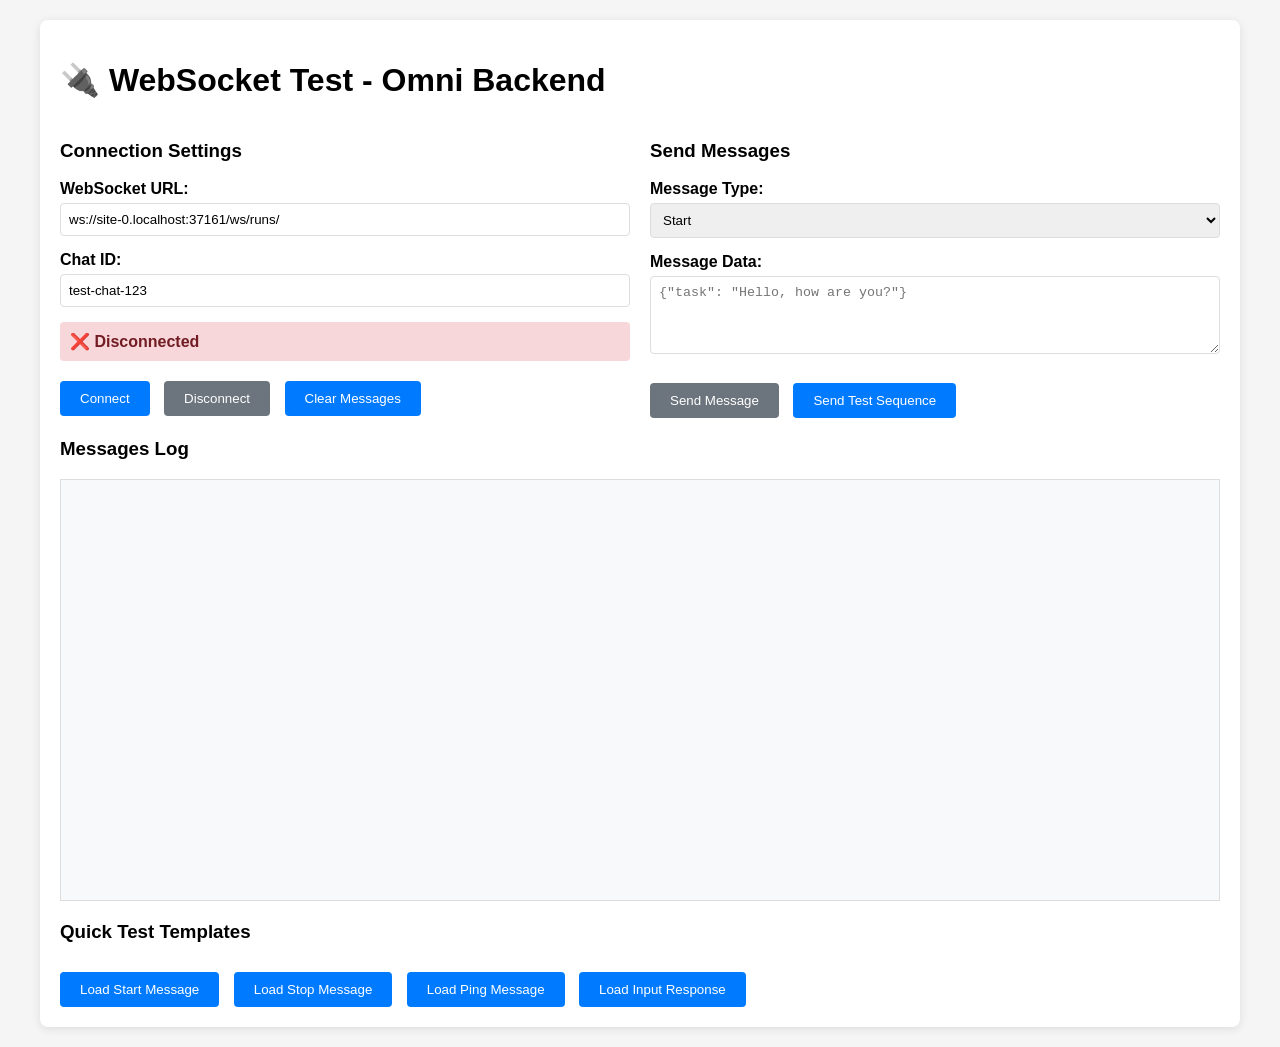
<file: test_websocket.html>
<!DOCTYPE html>
<html lang="en">
<head>
    <meta charset="UTF-8">
    <meta name="viewport" content="width=device-width, initial-scale=1.0">
    <title>WebSocket Test - Omni Backend</title>
    <style>
        body {
            font-family: Arial, sans-serif;
            max-width: 1200px;
            margin: 0 auto;
            padding: 20px;
            background-color: #f5f5f5;
        }
        .container {
            background: white;
            border-radius: 8px;
            padding: 20px;
            box-shadow: 0 2px 10px rgba(0,0,0,0.1);
        }
        .status {
            padding: 10px;
            border-radius: 4px;
            margin: 10px 0;
            font-weight: bold;
        }
        .connected { background-color: #d4edda; color: #155724; }
        .disconnected { background-color: #f8d7da; color: #721c24; }
        .connecting { background-color: #fff3cd; color: #856404; }
        
        .input-group {
            margin: 15px 0;
        }
        label {
            display: block;
            margin-bottom: 5px;
            font-weight: bold;
        }
        input, textarea, select {
            width: 100%;
            padding: 8px;
            border: 1px solid #ddd;
            border-radius: 4px;
            box-sizing: border-box;
        }
        button {
            background-color: #007bff;
            color: white;
            padding: 10px 20px;
            border: none;
            border-radius: 4px;
            cursor: pointer;
            margin-right: 10px;
            margin-top: 10px;
        }
        button:hover { background-color: #0056b3; }
        button:disabled { 
            background-color: #6c757d; 
            cursor: not-allowed; 
        }
        .danger { background-color: #dc3545; }
        .danger:hover { background-color: #c82333; }
        
        .messages {
            height: 400px;
            overflow-y: auto;
            border: 1px solid #ddd;
            padding: 10px;
            background-color: #f8f9fa;
            font-family: monospace;
            font-size: 12px;
        }
        .message {
            margin: 5px 0;
            padding: 5px;
            border-radius: 3px;
        }
        .sent { background-color: #e3f2fd; }
        .received { background-color: #f3e5f5; }
        .error { background-color: #ffebee; color: #c62828; }
        .system { background-color: #e8f5e8; color: #2e7d32; }
        
        .grid {
            display: grid;
            grid-template-columns: 1fr 1fr;
            gap: 20px;
        }
        @media (max-width: 768px) {
            .grid { grid-template-columns: 1fr; }
        }
    </style>
</head>
<body>
    <div class="container">
        <h1>🔌 WebSocket Test - Omni Backend</h1>
        
        <div class="grid">
            <!-- Connection Settings -->
            <div>
                <h3>Connection Settings</h3>
                
                <div class="input-group">
                    <label for="wsUrl">WebSocket URL:</label>
                    <input type="text" id="wsUrl" value="ws://localhost:8000/ws/runs/" placeholder="ws://localhost:8000/ws/runs/">
                </div>
                
                <div class="input-group">
                    <label for="chatId">Chat ID:</label>
                    <input type="text" id="chatId" value="test-chat-123" placeholder="Enter chat ID">
                </div>
                
                <div class="status disconnected" id="status">
                    ❌ Disconnected
                </div>
                
                <button onclick="connect()" id="connectBtn">Connect</button>
                <button onclick="disconnect()" id="disconnectBtn" disabled>Disconnect</button>
                <button onclick="clearMessages()">Clear Messages</button>
            </div>
            
            <!-- Message Testing -->
            <div>
                <h3>Send Messages</h3>
                
                <div class="input-group">
                    <label for="messageType">Message Type:</label>
                    <select id="messageType">
                        <option value="start">Start</option>
                        <option value="stop">Stop</option>
                        <option value="ping">Ping</option>
                        <option value="input_response">Input Response</option>
                        <option value="custom">Custom</option>
                    </select>
                </div>
                
                <div class="input-group">
                    <label for="messageData">Message Data:</label>
                    <textarea id="messageData" rows="4" placeholder='{"task": "Hello, how are you?"}'></textarea>
                </div>
                
                <button onclick="sendMessage()" id="sendBtn" disabled>Send Message</button>
                <button onclick="sendPredefinedMessages()">Send Test Sequence</button>
            </div>
        </div>
        
        <!-- Messages Log -->
        <div style="margin-top: 20px;">
            <h3>Messages Log</h3>
            <div class="messages" id="messages"></div>
        </div>
        
        <!-- Quick Test Templates -->
        <div style="margin-top: 20px;">
            <h3>Quick Test Templates</h3>
            <button onclick="loadStartMessage()">Load Start Message</button>
            <button onclick="loadStopMessage()">Load Stop Message</button>
            <button onclick="loadPingMessage()">Load Ping Message</button>
            <button onclick="loadInputResponse()">Load Input Response</button>
        </div>
    </div>

    <script>
        let ws = null;
        let messageCount = 0;

        function log(message, type = 'system') {
            const messagesDiv = document.getElementById('messages');
            const messageDiv = document.createElement('div');
            messageDiv.className = `message ${type}`;
            
            const timestamp = new Date().toLocaleTimeString();
            messageDiv.innerHTML = `<strong>[${timestamp}]</strong> ${message}`;
            
            messagesDiv.appendChild(messageDiv);
            messagesDiv.scrollTop = messagesDiv.scrollHeight;
            messageCount++;
        }

        function updateStatus(status, text) {
            const statusDiv = document.getElementById('status');
            statusDiv.className = `status ${status}`;
            statusDiv.textContent = text;
        }

        function updateButtons(connected) {
            document.getElementById('connectBtn').disabled = connected;
            document.getElementById('disconnectBtn').disabled = !connected;
            document.getElementById('sendBtn').disabled = !connected;
        }

        function connect() {
            const wsUrl = document.getElementById('wsUrl').value;
            const chatId = document.getElementById('chatId').value;
            
            if (!chatId) {
                alert('Please enter a Chat ID');
                return;
            }
            
            const fullUrl = wsUrl + chatId;
            
            log(`Attempting to connect to: ${fullUrl}`, 'system');
            updateStatus('connecting', '🔄 Connecting...');
            updateButtons(false);
            
            try {
                ws = new WebSocket(fullUrl);
                
                ws.onopen = function() {
                    log('✅ WebSocket connected successfully!', 'system');
                    updateStatus('connected', '✅ Connected');
                    updateButtons(true);
                };
                
                ws.onmessage = function(event) {
                    log(`📥 Received: ${event.data}`, 'received');
                    
                    try {
                        const data = JSON.parse(event.data);
                        if (data.type === 'pong') {
                            log('🏓 Pong received', 'system');
                        }
                    } catch (e) {
                        // Non-JSON message, already logged above
                    }
                };
                
                ws.onclose = function(event) {
                    log(`🔌 WebSocket closed. Code: ${event.code}, Reason: ${event.reason}`, 'system');
                    updateStatus('disconnected', '❌ Disconnected');
                    updateButtons(false);
                    ws = null;
                };
                
                ws.onerror = function(error) {
                    log(`❌ WebSocket error: ${error}`, 'error');
                    updateStatus('disconnected', '❌ Error');
                    updateButtons(false);
                };
                
            } catch (error) {
                log(`❌ Failed to create WebSocket: ${error}`, 'error');
                updateStatus('disconnected', '❌ Failed to connect');
                updateButtons(false);
            }
        }

        function disconnect() {
            if (ws) {
                ws.close();
                log('🔌 Disconnecting...', 'system');
            }
        }

        function sendMessage() {
            if (!ws || ws.readyState !== WebSocket.OPEN) {
                alert('WebSocket is not connected');
                return;
            }
            
            const messageType = document.getElementById('messageType').value;
            const messageData = document.getElementById('messageData').value;
            
            let message;
            
            if (messageType === 'custom') {
                try {
                    message = JSON.parse(messageData);
                } catch (e) {
                    alert('Invalid JSON in message data');
                    return;
                }
            } else {
                message = { type: messageType };
                
                if (messageType === 'start' && messageData) {
                    try {
                        const data = JSON.parse(messageData);
                        Object.assign(message, data);
                    } catch (e) {
                        message.task = messageData;
                    }
                } else if (messageType === 'stop') {
                    message.reason = messageData || "User requested stop";
                } else if (messageType === 'input_response') {
                    message.response = messageData;
                }
            }
            
            const messageStr = JSON.stringify(message);
            ws.send(messageStr);
            log(`📤 Sent: ${messageStr}`, 'sent');
        }

        function clearMessages() {
            document.getElementById('messages').innerHTML = '';
            messageCount = 0;
        }

        // Quick templates
        function loadStartMessage() {
            document.getElementById('messageType').value = 'start';
            document.getElementById('messageData').value = '{"task": "Hello! Please help me with a simple task."}';
        }

        function loadStopMessage() {
            document.getElementById('messageType').value = 'stop';
            document.getElementById('messageData').value = 'User requested stop';
        }

        function loadPingMessage() {
            document.getElementById('messageType').value = 'ping';
            document.getElementById('messageData').value = '';
        }

        function loadInputResponse() {
            document.getElementById('messageType').value = 'input_response';
            document.getElementById('messageData').value = 'Yes, please continue';
        }

        function sendPredefinedMessages() {
            if (!ws || ws.readyState !== WebSocket.OPEN) {
                alert('WebSocket is not connected');
                return;
            }
            
            const messages = [
                { type: 'ping' },
                { type: 'start', task: 'Test task for automated sequence' },
                { type: 'ping' }
            ];
            
            messages.forEach((msg, index) => {
                setTimeout(() => {
                    const messageStr = JSON.stringify(msg);
                    ws.send(messageStr);
                    log(`📤 Auto-sent: ${messageStr}`, 'sent');
                }, index * 1000);
            });
        }

        // Auto-populate URL based on current location
        window.onload = function() {
            const protocol = location.protocol === 'https:' ? 'wss:' : 'ws:';
            const host = location.host || 'localhost:8000';
            document.getElementById('wsUrl').value = `${protocol}//${host}/ws/runs/`;
        };
    </script>
</body>
</html>
</file>
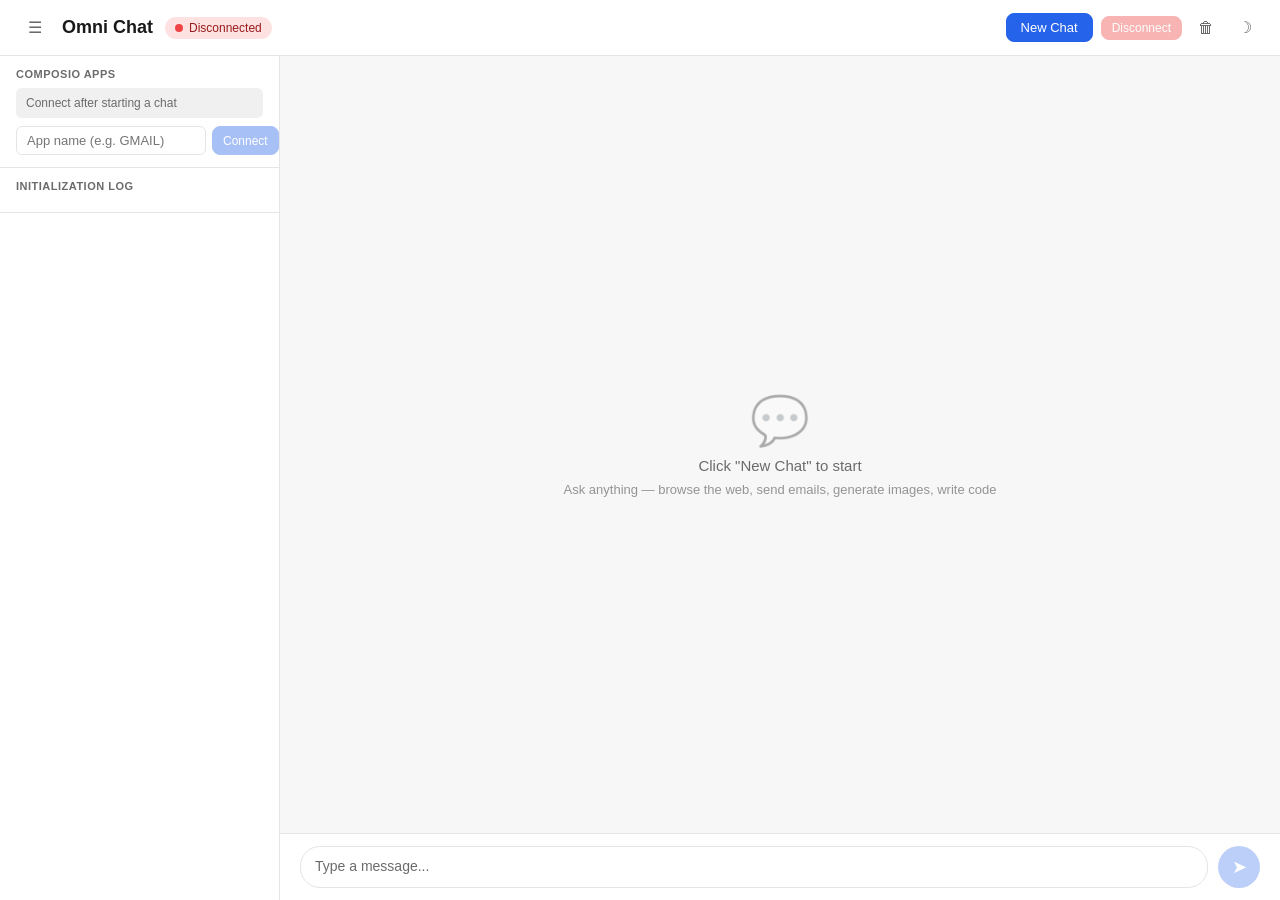
<file: templates/omni_chat.html>
<!DOCTYPE html>
<html lang="en">
<head>
    <meta charset="UTF-8">
    <meta name="viewport" content="width=device-width, initial-scale=1.0">
    <title>Omni Chat</title>
    <style>
        * { margin: 0; padding: 0; box-sizing: border-box; }

        :root {
            --bg: #f7f7f8;
            --surface: #ffffff;
            --surface-alt: #f0f0f1;
            --border: #e5e5e6;
            --text: #1a1a1a;
            --text-secondary: #6b6b6b;
            --accent: #2563eb;
            --accent-hover: #1d4ed8;
            --user-bg: #2563eb;
            --user-text: #ffffff;
            --agent-bg: #f0f0f1;
            --agent-text: #1a1a1a;
            --system-bg: #fef3c7;
            --system-text: #92400e;
            --error-bg: #fee2e2;
            --error-text: #991b1b;
            --success-bg: #d1fae5;
            --success-text: #065f46;
            --input-bg: #ffffff;
            --shadow: 0 1px 3px rgba(0,0,0,0.08);
        }

        .dark {
            --bg: #1a1a2e;
            --surface: #16213e;
            --surface-alt: #1a1a2e;
            --border: #2a2a4a;
            --text: #e0e0e0;
            --text-secondary: #9ca3af;
            --accent: #3b82f6;
            --accent-hover: #2563eb;
            --user-bg: #3b82f6;
            --user-text: #ffffff;
            --agent-bg: #1e293b;
            --agent-text: #e0e0e0;
            --system-bg: #422006;
            --system-text: #fcd34d;
            --error-bg: #450a0a;
            --error-text: #fca5a5;
            --success-bg: #052e16;
            --success-text: #6ee7b7;
            --input-bg: #1e293b;
            --shadow: 0 1px 3px rgba(0,0,0,0.3);
        }

        body {
            font-family: -apple-system, BlinkMacSystemFont, 'Segoe UI', Roboto, sans-serif;
            background: var(--bg);
            color: var(--text);
            height: 100vh;
            display: flex;
            flex-direction: column;
        }

        /* Header */
        .header {
            background: var(--surface);
            border-bottom: 1px solid var(--border);
            padding: 12px 20px;
            display: flex;
            align-items: center;
            justify-content: space-between;
            gap: 12px;
            flex-shrink: 0;
        }
        .header-left { display: flex; align-items: center; gap: 12px; }
        .header-title { font-size: 18px; font-weight: 700; }
        .status-badge {
            display: inline-flex; align-items: center; gap: 6px;
            padding: 4px 10px; border-radius: 12px; font-size: 12px; font-weight: 500;
        }
        .status-badge.disconnected { background: var(--error-bg); color: var(--error-text); }
        .status-badge.connecting { background: var(--system-bg); color: var(--system-text); }
        .status-badge.connected { background: var(--success-bg); color: var(--success-text); }
        .status-dot { width: 8px; height: 8px; border-radius: 50%; }
        .status-badge.disconnected .status-dot { background: #ef4444; }
        .status-badge.connecting .status-dot { background: #f59e0b; animation: pulse 1s infinite; }
        .status-badge.connected .status-dot { background: #10b981; }
        @keyframes pulse { 0%,100% { opacity: 1; } 50% { opacity: 0.4; } }

        .header-actions { display: flex; gap: 8px; align-items: center; }
        .btn {
            padding: 6px 14px; border-radius: 8px; font-size: 13px; font-weight: 500;
            border: 1px solid var(--border); cursor: pointer; transition: all 0.15s;
            background: var(--surface); color: var(--text);
        }
        .btn:hover { background: var(--surface-alt); }
        .btn:disabled { opacity: 0.4; cursor: not-allowed; }
        .btn-primary { background: var(--accent); color: white; border-color: var(--accent); }
        .btn-primary:hover { background: var(--accent-hover); }
        .btn-danger { background: #ef4444; color: white; border-color: #ef4444; }
        .btn-danger:hover { background: #dc2626; }
        .btn-sm { padding: 4px 10px; font-size: 12px; }
        .btn-icon { padding: 6px 8px; font-size: 16px; border: none; background: none; cursor: pointer; color: var(--text-secondary); }
        .btn-icon:hover { color: var(--text); }

        /* Sidebar */
        .main-container { display: flex; flex: 1; overflow: hidden; }
        .sidebar {
            width: 280px; background: var(--surface); border-right: 1px solid var(--border);
            display: flex; flex-direction: column; flex-shrink: 0; transition: width 0.2s;
        }
        .sidebar.collapsed { width: 0; overflow: hidden; border-right: none; }
        .sidebar-section { padding: 12px 16px; border-bottom: 1px solid var(--border); }
        .sidebar-section h3 { font-size: 11px; text-transform: uppercase; letter-spacing: 0.5px; color: var(--text-secondary); margin-bottom: 8px; }
        .app-list { display: flex; flex-direction: column; gap: 4px; }
        .app-item {
            display: flex; align-items: center; justify-content: space-between;
            padding: 8px 10px; border-radius: 6px; font-size: 13px; background: var(--surface-alt);
        }
        .app-item .app-name { font-weight: 500; }
        .app-status { font-size: 11px; color: var(--text-secondary); }
        .app-connect-input {
            display: flex; gap: 6px; margin-top: 8px;
        }
        .app-connect-input input {
            flex: 1; padding: 6px 10px; border-radius: 6px; border: 1px solid var(--border);
            background: var(--input-bg); color: var(--text); font-size: 13px; outline: none;
        }
        .app-connect-input input:focus { border-color: var(--accent); }

        .init-log {
            flex: 1; overflow-y: auto; padding: 12px 16px; font-size: 12px;
            color: var(--text-secondary);
        }
        .init-log-entry { padding: 4px 0; display: flex; align-items: center; gap: 6px; }
        .init-log-entry.done { color: var(--success-text); }
        .init-log-entry.error { color: var(--error-text); }
        .init-log-entry.active { color: var(--system-text); }

        /* Chat area */
        .chat-container { flex: 1; display: flex; flex-direction: column; min-width: 0; }
        .messages {
            flex: 1; overflow-y: auto; padding: 20px; display: flex;
            flex-direction: column; gap: 16px; scroll-behavior: smooth;
        }
        .messages::-webkit-scrollbar { width: 6px; }
        .messages::-webkit-scrollbar-thumb { background: var(--border); border-radius: 3px; }

        .empty-state {
            flex: 1; display: flex; flex-direction: column; align-items: center;
            justify-content: center; color: var(--text-secondary); gap: 8px;
        }
        .empty-state-icon { font-size: 48px; opacity: 0.3; }
        .empty-state-text { font-size: 15px; }
        .empty-state-hint { font-size: 13px; opacity: 0.7; }

        /* Message bubbles */
        .msg { display: flex; flex-direction: column; max-width: 85%; }
        .msg.user { align-self: flex-end; }
        .msg.agent { align-self: flex-start; }
        .msg.system { align-self: center; max-width: 90%; }

        .msg-header { font-size: 11px; color: var(--text-secondary); margin-bottom: 4px; padding: 0 4px; }
        .msg.user .msg-header { text-align: right; }

        .msg-bubble {
            padding: 10px 14px; border-radius: 16px; font-size: 14px;
            line-height: 1.5; word-wrap: break-word; box-shadow: var(--shadow);
        }
        .msg.user .msg-bubble { background: var(--user-bg); color: var(--user-text); border-bottom-right-radius: 4px; }
        .msg.agent .msg-bubble { background: var(--agent-bg); color: var(--agent-text); border-bottom-left-radius: 4px; }
        .msg.system .msg-bubble {
            background: var(--system-bg); color: var(--system-text);
            border-radius: 8px; font-size: 13px; text-align: center; padding: 8px 16px;
        }
        .msg.error .msg-bubble { background: var(--error-bg); color: var(--error-text); border-radius: 8px; font-size: 13px; }

        .msg-bubble pre {
            background: rgba(0,0,0,0.06); padding: 8px 10px; border-radius: 6px;
            overflow-x: auto; font-size: 13px; margin: 6px 0; font-family: 'SF Mono', Monaco, monospace;
        }
        .dark .msg-bubble pre { background: rgba(255,255,255,0.06); }

        .msg-bubble code {
            background: rgba(0,0,0,0.06); padding: 1px 5px; border-radius: 3px;
            font-size: 13px; font-family: 'SF Mono', Monaco, monospace;
        }
        .dark .msg-bubble code { background: rgba(255,255,255,0.08); }

        /* Action buttons (for input_request) */
        .action-bar {
            display: flex; gap: 6px; margin-top: 8px; flex-wrap: wrap;
        }
        .action-btn {
            padding: 6px 14px; border-radius: 16px; font-size: 12px; font-weight: 500;
            border: 1px solid var(--border); cursor: pointer; transition: all 0.15s;
            background: var(--surface); color: var(--text);
        }
        .action-btn:hover { background: var(--accent); color: white; border-color: var(--accent); }
        .action-btn.primary { background: var(--accent); color: white; border-color: var(--accent); }
        .action-btn.primary:hover { background: var(--accent-hover); }
        .action-btn.danger { border-color: #ef4444; color: #ef4444; }
        .action-btn.danger:hover { background: #ef4444; color: white; }

        .custom-input-row {
            display: flex; gap: 6px; margin-top: 8px;
        }
        .custom-input-row input {
            flex: 1; padding: 6px 10px; border-radius: 16px; border: 1px solid var(--border);
            background: var(--input-bg); color: var(--text); font-size: 13px; outline: none;
        }
        .custom-input-row input:focus { border-color: var(--accent); }

        /* Typing indicator */
        .typing-indicator {
            display: none; align-self: flex-start; padding: 10px 14px;
            background: var(--agent-bg); border-radius: 16px; border-bottom-left-radius: 4px;
            box-shadow: var(--shadow);
        }
        .typing-indicator.visible { display: flex; gap: 4px; align-items: center; }
        .typing-dot {
            width: 6px; height: 6px; background: var(--text-secondary); border-radius: 50%;
            animation: typingBounce 1.2s infinite;
        }
        .typing-dot:nth-child(2) { animation-delay: 0.2s; }
        .typing-dot:nth-child(3) { animation-delay: 0.4s; }
        @keyframes typingBounce { 0%,60%,100% { transform: translateY(0); } 30% { transform: translateY(-4px); } }

        /* Input bar */
        .input-bar {
            background: var(--surface); border-top: 1px solid var(--border);
            padding: 12px 20px; display: flex; gap: 10px; align-items: flex-end; flex-shrink: 0;
        }
        .input-bar textarea {
            flex: 1; resize: none; padding: 10px 14px; border-radius: 20px;
            border: 1px solid var(--border); background: var(--input-bg); color: var(--text);
            font-size: 14px; font-family: inherit; outline: none; max-height: 120px;
            line-height: 1.4; min-height: 42px;
        }
        .input-bar textarea:focus { border-color: var(--accent); }
        .input-bar textarea::placeholder { color: var(--text-secondary); }
        .send-btn {
            width: 42px; height: 42px; border-radius: 50%; border: none;
            background: var(--accent); color: white; cursor: pointer; font-size: 18px;
            display: flex; align-items: center; justify-content: center; transition: all 0.15s;
            flex-shrink: 0;
        }
        .send-btn:hover { background: var(--accent-hover); transform: scale(1.05); }
        .send-btn:disabled { opacity: 0.3; cursor: not-allowed; transform: none; }
        .stop-btn { background: #ef4444; }
        .stop-btn:hover { background: #dc2626; }

        /* Toast */
        .toast-container { position: fixed; top: 16px; right: 16px; z-index: 1000; display: flex; flex-direction: column; gap: 8px; }
        .toast {
            padding: 10px 16px; border-radius: 8px; font-size: 13px; box-shadow: 0 4px 12px rgba(0,0,0,0.15);
            animation: slideIn 0.2s ease; max-width: 360px;
        }
        .toast.info { background: var(--accent); color: white; }
        .toast.error { background: #ef4444; color: white; }
        .toast.success { background: #10b981; color: white; }
        @keyframes slideIn { from { transform: translateX(100%); opacity: 0; } to { transform: translateX(0); opacity: 1; } }

        /* Responsive */
        @media (max-width: 768px) {
            .sidebar { display: none; }
            .msg { max-width: 95%; }
        }
    </style>
</head>
<body>
    <div class="toast-container" id="toasts"></div>

    <!-- Header -->
    <div class="header">
        <div class="header-left">
            <button class="btn-icon" onclick="toggleSidebar()" title="Toggle sidebar">&#9776;</button>
            <span class="header-title">Omni Chat</span>
            <span class="status-badge disconnected" id="statusBadge">
                <span class="status-dot"></span>
                <span id="statusText">Disconnected</span>
            </span>
        </div>
        <div class="header-actions">
            <button class="btn btn-primary" id="newChatBtn" onclick="createAndConnect()">New Chat</button>
            <button class="btn btn-sm" id="reconnectBtn" onclick="reconnectWs()" style="display:none;">Reconnect</button>
            <button class="btn btn-danger btn-sm" id="disconnectBtn" onclick="disconnectWs()" disabled>Disconnect</button>
            <button class="btn-icon" onclick="clearMessages()" title="Clear messages">&#128465;</button>
            <button class="btn-icon" onclick="toggleTheme()" title="Toggle theme" id="themeBtn">&#9790;</button>
        </div>
    </div>

    <div class="main-container">
        <!-- Sidebar -->
        <div class="sidebar" id="sidebar">
            <div class="sidebar-section">
                <h3>Composio Apps</h3>
                <div class="app-list" id="appList">
                    <div class="app-item" style="color: var(--text-secondary); font-size: 12px;">
                        Connect after starting a chat
                    </div>
                </div>
                <div class="app-connect-input">
                    <input type="text" id="appNameInput" placeholder="App name (e.g. GMAIL)" />
                    <button class="btn btn-sm btn-primary" onclick="connectApp()" id="connectAppBtn" disabled>Connect</button>
                </div>
            </div>
            <div class="sidebar-section">
                <h3>Initialization Log</h3>
            </div>
            <div class="init-log" id="initLog"></div>
        </div>

        <!-- Chat -->
        <div class="chat-container">
            <div class="messages" id="messages">
                <div class="empty-state" id="emptyState">
                    <div class="empty-state-icon">&#128172;</div>
                    <div class="empty-state-text">Click "New Chat" to start</div>
                    <div class="empty-state-hint">Ask anything — browse the web, send emails, generate images, write code</div>
                </div>
            </div>
            <div class="typing-indicator" id="typingIndicator">
                <div class="typing-dot"></div>
                <div class="typing-dot"></div>
                <div class="typing-dot"></div>
            </div>
            <div class="input-bar">
                <textarea id="chatInput" placeholder="Type a message..." rows="1" disabled
                    onkeydown="handleKeyDown(event)" oninput="autoResize(this)"></textarea>
                <button class="send-btn" id="sendBtn" onclick="sendMessage()" disabled title="Send (Enter)">&#10148;</button>
            </div>
        </div>
    </div>

    <script>
        let ws = null;
        let chatId = null;
        let isStreaming = false;
        let pendingInputRequest = null;

        // =====================================================================
        // THEME
        // =====================================================================
        function initTheme() {
            const saved = localStorage.getItem('omni-theme');
            if (saved === 'dark' || (!saved && window.matchMedia('(prefers-color-scheme: dark)').matches)) {
                document.body.classList.add('dark');
            }
            updateThemeIcon();
        }
        function toggleTheme() {
            document.body.classList.toggle('dark');
            localStorage.setItem('omni-theme', document.body.classList.contains('dark') ? 'dark' : 'light');
            updateThemeIcon();
        }
        function updateThemeIcon() {
            document.getElementById('themeBtn').textContent = document.body.classList.contains('dark') ? '\u2600' : '\u263D';
        }
        initTheme();

        // =====================================================================
        // TOAST
        // =====================================================================
        function toast(msg, type = 'info', duration = 3000) {
            const t = document.createElement('div');
            t.className = `toast ${type}`;
            t.textContent = msg;
            document.getElementById('toasts').appendChild(t);
            setTimeout(() => { t.style.opacity = '0'; setTimeout(() => t.remove(), 200); }, duration);
        }

        // =====================================================================
        // SIDEBAR
        // =====================================================================
        function toggleSidebar() {
            document.getElementById('sidebar').classList.toggle('collapsed');
        }

        function addInitLog(text, status = 'active') {
            const log = document.getElementById('initLog');
            const icon = status === 'done' ? '\u2705' : status === 'error' ? '\u274C' : '\u23F3';
            const entry = document.createElement('div');
            entry.className = `init-log-entry ${status}`;
            entry.innerHTML = `<span>${icon}</span><span>${text}</span>`;
            log.appendChild(entry);
            log.scrollTop = log.scrollHeight;
            return entry;
        }

        function clearInitLog() {
            document.getElementById('initLog').innerHTML = '';
        }

        // =====================================================================
        // CONNECTION
        // =====================================================================
        function setStatus(state) {
            const badge = document.getElementById('statusBadge');
            const text = document.getElementById('statusText');
            badge.className = `status-badge ${state}`;
            text.textContent = state === 'connected' ? `Connected` : state === 'connecting' ? 'Connecting...' : 'Disconnected';
        }

        function setInputEnabled(enabled) {
            document.getElementById('chatInput').disabled = !enabled;
            document.getElementById('sendBtn').disabled = !enabled;
            document.getElementById('disconnectBtn').disabled = !enabled;
            document.getElementById('connectAppBtn').disabled = !enabled;
        }

        async function createAndConnect() {
            const btn = document.getElementById('newChatBtn');
            btn.disabled = true;
            document.getElementById('reconnectBtn').style.display = 'none';
            clearInitLog();
            clearMessages();
            setStatus('connecting');
            addInitLog('Creating chat session...');

            try {
                const resp = await fetch('/chats/new_chat', { method: 'POST', headers: { 'accept': 'application/json' } });
                if (!resp.ok) throw new Error(`HTTP ${resp.status}`);
                const data = await resp.json();
                chatId = data.chat_id;
                addInitLog(`Chat created: ${chatId.slice(0, 8)}...`, 'done');
                connectWs();
            } catch (e) {
                addInitLog(`Failed: ${e.message}`, 'error');
                setStatus('disconnected');
                toast(`Failed to create chat: ${e.message}`, 'error');
            } finally {
                btn.disabled = false;
            }
        }

        function connectWs() {
            if (ws) ws.close();
            addInitLog('Opening WebSocket...');
            const url = `ws://${location.host}/ws/omni/${chatId}`;
            ws = new WebSocket(url);

            ws.onopen = () => {
                addInitLog('WebSocket connected', 'done');
            };

            ws.onmessage = (event) => {
                try {
                    const data = JSON.parse(event.data);
                    handleMessage(data);
                } catch (e) {
                    console.error('Parse error:', e);
                }
            };

            ws.onerror = () => {
                addInitLog('WebSocket error', 'error');
                toast('Connection error', 'error');
            };

            ws.onclose = () => {
                setStatus('disconnected');
                setInputEnabled(false);
                isStreaming = false;
                hideTyping();
                addInitLog('Disconnected');
                // Show reconnect button if we still have a chatId
                if (chatId) {
                    document.getElementById('reconnectBtn').style.display = '';
                }
            };
        }

        function reconnectWs() {
            if (!chatId) return;
            document.getElementById('reconnectBtn').style.display = 'none';
            clearInitLog();
            setStatus('connecting');
            addInitLog(`Reconnecting to ${chatId.slice(0, 8)}...`);
            connectWs();
        }

        function disconnectWs() {
            if (ws) ws.close();
            ws = null;
            document.getElementById('reconnectBtn').style.display = 'none';
            setStatus('disconnected');
            setInputEnabled(false);
        }

        // =====================================================================
        // MESSAGE HANDLING
        // =====================================================================
        function handleMessage(data) {
            const type = data.type;

            // Init status messages
            if (type === 'system') {
                addInitLog('Connection accepted', 'done');
                return;
            }
            if (type === 'init_status') {
                const status = data.status;
                addInitLog(data.message, status === 'ready' ? 'done' : 'active');
                if (status === 'ready') {
                    setStatus('connected');
                    setInputEnabled(true);
                    document.getElementById('reconnectBtn').style.display = 'none';
                    toast('Ready!', 'success', 1500);
                }
                return;
            }

            // Pong
            if (type === 'pong') return;

            // Error
            if (type === 'error') {
                appendMessage('error', 'Error', data.error || data.message || 'Unknown error');
                hideTyping();
                isStreaming = false;
                updateSendButton();
                return;
            }

            // Completion
            if (type === 'completion') {
                hideTyping();
                isStreaming = false;
                updateSendButton();
                if (data.status === 'cancelled' || data.status === 'stopped') {
                    appendMessage('system', '', `Session ${data.status}`);
                }
                return;
            }

            // Input request — show action buttons
            if (type === 'input_request') {
                hideTyping();
                pendingInputRequest = data;
                showInputRequest(data);
                return;
            }

            // Chat message from agent
            if (type === 'message') {
                hideTyping();
                const source = data.data?.source || 'assistant';
                const content = data.data?.content || '';
                if (source === 'user') return; // Don't echo back user messages

                // Parse agent name for display
                const displayName = formatAgentName(source);
                appendMessage('agent', displayName, content);
                return;
            }

            // App connection result
            if (type === 'app_connection_result') {
                const action = data.action || 'connect';
                if (data.oauth_required && data.redirect_url) {
                    // OAuth needed — show clickable link (bypass escapeHtml)
                    appendRawHtml('system', '',
                        `${escapeHtml(data.app)} requires authorization. ` +
                        `<a href="${escapeHtml(data.redirect_url)}" target="_blank" ` +
                        `style="color: var(--accent); text-decoration: underline; font-weight: 600;">` +
                        `Click here to authorize ${escapeHtml(data.app)}</a>` +
                        `<br><em style="font-size: 12px;">After authorizing, click Connect again in the sidebar.</em>`
                    );
                    toast(`${data.app}: Authorization required — check chat`, 'info', 5000);
                } else if (data.success && data.tool_count > 0) {
                    toast(`${data.app} connected (${data.tool_count} tools)`, 'success');
                    updateAppList(data.app, true);
                } else if (data.success) {
                    toast(`${data.app}: ${data.message}`, 'info');
                } else {
                    toast(`${data.app}: ${data.message}`, 'error');
                }
                return;
            }

            // Browser streaming events
            if (['step_start', 'step_complete', 'action_start', 'action_complete',
                 'agent_start', 'agent_complete', 'multi_action_start', 'multi_action_complete'].includes(type)) {
                handleBrowserEvent(data);
                return;
            }

            // Terminal/executor events
            if (['terminal_output', 'process_started', 'process_completed', 'execution_summary',
                 'terminal_info', 'terminal_error', 'input_prompt_detected'].includes(type)) {
                handleTerminalEvent(data);
                return;
            }

            // Fallback — show raw
            console.log('Unhandled message type:', type, data);
        }

        function handleBrowserEvent(data) {
            const type = data.type;
            if (type === 'agent_start') {
                appendMessage('system', '', `Browser: Starting task...`);
                showTyping();
            } else if (type === 'step_start') {
                appendMessage('system', '', `Browser: Step ${data.step_number || '?'}/${data.max_steps || '?'}`);
            } else if (type === 'agent_complete') {
                hideTyping();
                appendMessage('agent', 'Browser', data.result || 'Task complete');
            } else if (type === 'agent_error' || type === 'step_error') {
                hideTyping();
                appendMessage('error', 'Browser', data.error || 'Browser error');
            }
        }

        function handleTerminalEvent(data) {
            const type = data.type;
            if (type === 'process_started') {
                appendMessage('system', '', `Running: ${data.command || 'code'}`);
                showTyping();
            } else if (type === 'terminal_output') {
                appendMessage('agent', 'Terminal', data.output || '');
            } else if (type === 'process_completed' || type === 'execution_summary') {
                hideTyping();
                const exitCode = data.return_code ?? data.exit_code ?? '?';
                const output = data.output || '';
                if (output) appendMessage('agent', 'Terminal', output);
                appendMessage('system', '', `Process finished (exit code: ${exitCode})`);
            } else if (type === 'terminal_error') {
                hideTyping();
                appendMessage('error', 'Terminal', data.content || data.error || 'Error');
            } else if (type === 'input_prompt_detected') {
                hideTyping();
                showTerminalInputPrompt(data.process_id, data.prompt || 'Input requested:');
            }
        }

        // =====================================================================
        // INPUT REQUEST UI
        // =====================================================================
        function showInputRequest(data) {
            const prompt = data.prompt || '';
            let promptText = prompt;

            // Try to parse JSON prompt for better display
            try {
                const parsed = JSON.parse(prompt);
                if (parsed.agent) {
                    promptText = parsed.prompt || `${parsed.agent} is asking for input`;
                }
            } catch {}

            // Determine what kind of input this is
            const isAcceptance = promptText.toLowerCase().includes('accept') ||
                                 promptText.toLowerCase().includes('confirm') ||
                                 promptText.toLowerCase().includes('proceed') ||
                                 promptText.toLowerCase().includes('auto-reply');

            const container = document.createElement('div');
            container.className = 'msg system';

            let html = `<div class="msg-bubble">
                <div style="margin-bottom: 8px; font-weight: 500;">${escapeHtml(promptText)}</div>
                <div class="action-bar">`;

            if (isAcceptance) {
                html += `
                    <button class="action-btn primary" onclick="sendInputResponse('yes', this)">Yes, proceed</button>
                    <button class="action-btn danger" onclick="sendInputResponse('no', this)">No</button>`;
            }

            html += `</div>
                <div class="custom-input-row">
                    <input type="text" placeholder="Or type a custom response..." id="customInputField"
                        onkeydown="if(event.key==='Enter'){sendInputResponse(this.value, this); event.preventDefault();}" />
                    <button class="action-btn" onclick="sendInputResponse(document.getElementById('customInputField').value, this)">Send</button>
                </div>
            </div>`;

            container.innerHTML = html;
            document.getElementById('messages').appendChild(container);
            scrollToBottom();
        }

        function showTerminalInputPrompt(processId, prompt) {
            const container = document.createElement('div');
            container.className = 'msg system';
            container.innerHTML = `<div class="msg-bubble">
                <div style="margin-bottom: 8px; font-weight: 500;">${escapeHtml(prompt)}</div>
                <div class="custom-input-row">
                    <input type="text" placeholder="Enter input for the process..." id="termInputField"
                        onkeydown="if(event.key==='Enter'){sendTerminalInput('${processId}', this.value, this); event.preventDefault();}" />
                    <button class="action-btn" onclick="sendTerminalInput('${processId}', document.getElementById('termInputField').value, this)">Send</button>
                </div>
            </div>`;
            document.getElementById('messages').appendChild(container);
            scrollToBottom();
        }

        function sendInputResponse(response, btnEl) {
            if (!response || !ws) return;
            ws.send(JSON.stringify({ type: 'input_response', response: response }));
            // Disable the action bar
            const actionBar = btnEl.closest('.msg-bubble');
            if (actionBar) {
                actionBar.querySelectorAll('button, input').forEach(el => el.disabled = true);
                actionBar.style.opacity = '0.6';
            }
            appendMessage('user', 'You', response);
            pendingInputRequest = null;
            showTyping();
        }

        function sendTerminalInput(processId, input, btnEl) {
            if (!input || !ws) return;
            ws.send(JSON.stringify({ type: 'executor_input', process_id: processId, response: input }));
            const actionBar = btnEl.closest('.msg-bubble');
            if (actionBar) {
                actionBar.querySelectorAll('button, input').forEach(el => el.disabled = true);
                actionBar.style.opacity = '0.6';
            }
            appendMessage('user', 'You', input);
        }

        // =====================================================================
        // SEND MESSAGE
        // =====================================================================
        function sendMessage() {
            const input = document.getElementById('chatInput');
            const text = input.value.trim();
            if (!text || !ws || ws.readyState !== WebSocket.OPEN) return;

            if (isStreaming) {
                // Stop current stream
                ws.send(JSON.stringify({ type: 'stop' }));
                isStreaming = false;
                hideTyping();
                updateSendButton();
                return;
            }

            // Send as start message
            ws.send(JSON.stringify({ type: 'start', task: text, files: [] }));
            appendMessage('user', 'You', text);
            input.value = '';
            autoResize(input);
            isStreaming = true;
            showTyping();
            updateSendButton();
        }

        function updateSendButton() {
            const btn = document.getElementById('sendBtn');
            if (isStreaming) {
                btn.innerHTML = '&#9632;'; // Stop square
                btn.classList.add('stop-btn');
                btn.title = 'Stop (Enter)';
            } else {
                btn.innerHTML = '&#10148;'; // Arrow
                btn.classList.remove('stop-btn');
                btn.title = 'Send (Enter)';
            }
        }

        function handleKeyDown(e) {
            if (e.key === 'Enter' && !e.shiftKey) {
                e.preventDefault();
                sendMessage();
            }
        }

        function autoResize(el) {
            el.style.height = 'auto';
            el.style.height = Math.min(el.scrollHeight, 120) + 'px';
        }

        // =====================================================================
        // MESSAGE RENDERING
        // =====================================================================
        function appendMessage(type, name, content) {
            const msgs = document.getElementById('messages');
            document.getElementById('emptyState')?.remove();

            const container = document.createElement('div');
            container.className = `msg ${type}`;

            const header = name ? `<div class="msg-header">${escapeHtml(name)}</div>` : '';
            const formattedContent = formatContent(content);

            container.innerHTML = `${header}<div class="msg-bubble">${formattedContent}</div>`;
            msgs.appendChild(container);
            scrollToBottom();
        }

        function appendRawHtml(type, name, html) {
            const msgs = document.getElementById('messages');
            document.getElementById('emptyState')?.remove();

            const container = document.createElement('div');
            container.className = `msg ${type}`;

            const header = name ? `<div class="msg-header">${escapeHtml(name)}</div>` : '';
            container.innerHTML = `${header}<div class="msg-bubble">${html}</div>`;
            msgs.appendChild(container);
            scrollToBottom();
        }

        function formatContent(text) {
            if (!text) return '';
            text = String(text);

            // Try to parse as JSON (agent structured responses)
            try {
                const parsed = JSON.parse(text);
                if (typeof parsed === 'object' && parsed !== null) {
                    return formatStructuredResponse(parsed);
                }
            } catch {}

            // Basic markdown-ish formatting
            text = escapeHtml(text);
            text = text.replace(/```(\w*)\n?([\s\S]*?)```/g, '<pre><code>$2</code></pre>');
            text = text.replace(/`([^`]+)`/g, '<code>$1</code>');
            text = text.replace(/\*\*(.+?)\*\*/g, '<strong>$1</strong>');
            text = text.replace(/\n/g, '<br>');
            return text;
        }

        function formatStructuredResponse(obj) {
            // Handle known structured types
            if (obj.classification) {
                return `<strong>Classification:</strong> ${escapeHtml(obj.classification)}<br>
                    <strong>Confidence:</strong> ${escapeHtml(obj.confidence || '')}<br>
                    <strong>Reasoning:</strong> ${escapeHtml(obj.reasoning || '')}`;
            }
            if (obj.user_request && obj.breakdown) {
                let html = `<strong>Plan:</strong> ${escapeHtml(obj.user_request)}<br>
                    <strong>Strategy:</strong> ${escapeHtml(obj.overall_strategy || '')}<br>`;
                if (obj.breakdown?.length) {
                    html += '<div style="margin-top: 6px;">';
                    obj.breakdown.forEach((t, i) => {
                        const status = t.status === 'completed' ? '\u2705' : t.status === 'failed' ? '\u274C' : '\u23F3';
                        html += `<div style="padding: 4px 0;">${status} <strong>Task ${t.task_id || i+1}:</strong> ${escapeHtml(t.task)} <em>(${escapeHtml(t.capability || '')})</em></div>`;
                    });
                    html += '</div>';
                }
                return html;
            }
            if (obj.task_assignments) {
                let html = '<strong>Routing:</strong><br>';
                obj.task_assignments.forEach(a => {
                    html += `<div style="padding: 2px 0;">&#8594; <strong>${escapeHtml(a.capability)}</strong>: ${escapeHtml(a.task)}</div>`;
                });
                return html;
            }
            if (obj.steps && obj.final_answer) {
                return `<strong>Decision:</strong> ${escapeHtml(obj.final_answer)}<br>
                    <em>${escapeHtml(obj.steps?.[0]?.thought || '')}</em>`;
            }
            if (obj.status && obj.email_data) {
                const s = obj.status === 'COMPLETED' ? '\u2705' : '\u274C';
                return `${s} <strong>Email:</strong> ${escapeHtml(obj.what_was_requested || '')}<br>
                    <strong>Outcome:</strong> ${escapeHtml(obj.outcome || obj.status)}`;
            }
            // Generic object
            return `<pre><code>${escapeHtml(JSON.stringify(obj, null, 2))}</code></pre>`;
        }

        function formatAgentName(source) {
            const names = {
                'chat_manager': 'System',
                'judge_question': 'Classifier',
                'conversation_agent': 'Assistant',
                'planner_agent': 'Planner',
                'agent_aligner': 'Aligner',
                'agent_router': 'Router',
                'agent_caller': 'Executor',
                'agent_executor': 'Tool Result',
                'process_completion_agent': 'Summary',
                'manual_verification': 'Verification',
                'get_user_acceptance': 'You',
                'user_input': 'You',
            };
            return names[source] || source.replace(/_/g, ' ').replace(/\b\w/g, c => c.toUpperCase());
        }

        // =====================================================================
        // COMPOSIO APP MANAGEMENT
        // =====================================================================
        const connectedApps = new Set();

        function connectApp() {
            const input = document.getElementById('appNameInput');
            const name = input.value.trim().toUpperCase();
            if (!name || !ws || ws.readyState !== WebSocket.OPEN) return;
            ws.send(JSON.stringify({ type: 'connect_app', app: name }));
            input.value = '';
            toast(`Connecting ${name}...`, 'info', 2000);
        }

        function disconnectApp(name) {
            if (!ws || ws.readyState !== WebSocket.OPEN) return;
            ws.send(JSON.stringify({ type: 'disconnect_app', app: name }));
            toast(`Disconnecting ${name}...`, 'info', 2000);
        }

        function updateAppList(appName, connected) {
            if (connected) connectedApps.add(appName);
            else connectedApps.delete(appName);
            renderAppList();
        }

        function renderAppList() {
            const list = document.getElementById('appList');
            if (connectedApps.size === 0) {
                list.innerHTML = '<div class="app-item" style="color: var(--text-secondary); font-size: 12px;">No apps connected</div>';
                return;
            }
            list.innerHTML = '';
            connectedApps.forEach(app => {
                const item = document.createElement('div');
                item.className = 'app-item';
                item.innerHTML = `<span class="app-name">${app}</span>
                    <button class="btn btn-sm btn-danger" onclick="disconnectApp('${app}')" style="padding: 2px 8px; font-size: 11px;">Disconnect</button>`;
                list.appendChild(item);
            });
        }

        // =====================================================================
        // UTILITIES
        // =====================================================================
        function showTyping() { document.getElementById('typingIndicator').classList.add('visible'); scrollToBottom(); }
        function hideTyping() { document.getElementById('typingIndicator').classList.remove('visible'); }

        function scrollToBottom() {
            const msgs = document.getElementById('messages');
            requestAnimationFrame(() => { msgs.scrollTop = msgs.scrollHeight; });
        }

        function clearMessages() {
            const msgs = document.getElementById('messages');
            msgs.innerHTML = `<div class="empty-state" id="emptyState">
                <div class="empty-state-icon">&#128172;</div>
                <div class="empty-state-text">Messages cleared</div>
            </div>`;
        }

        function escapeHtml(str) {
            if (typeof str !== 'string') str = String(str);
            const map = { '&': '&amp;', '<': '&lt;', '>': '&gt;', '"': '&quot;', "'": '&#039;' };
            return str.replace(/[&<>"']/g, m => map[m]);
        }

        // Keyboard shortcut
        document.addEventListener('keydown', (e) => {
            if ((e.metaKey || e.ctrlKey) && e.key === 'n') {
                e.preventDefault();
                createAndConnect();
            }
        });

        // Focus input on load
        document.getElementById('chatInput').focus();
    </script>
</body>
</html>
</file>
